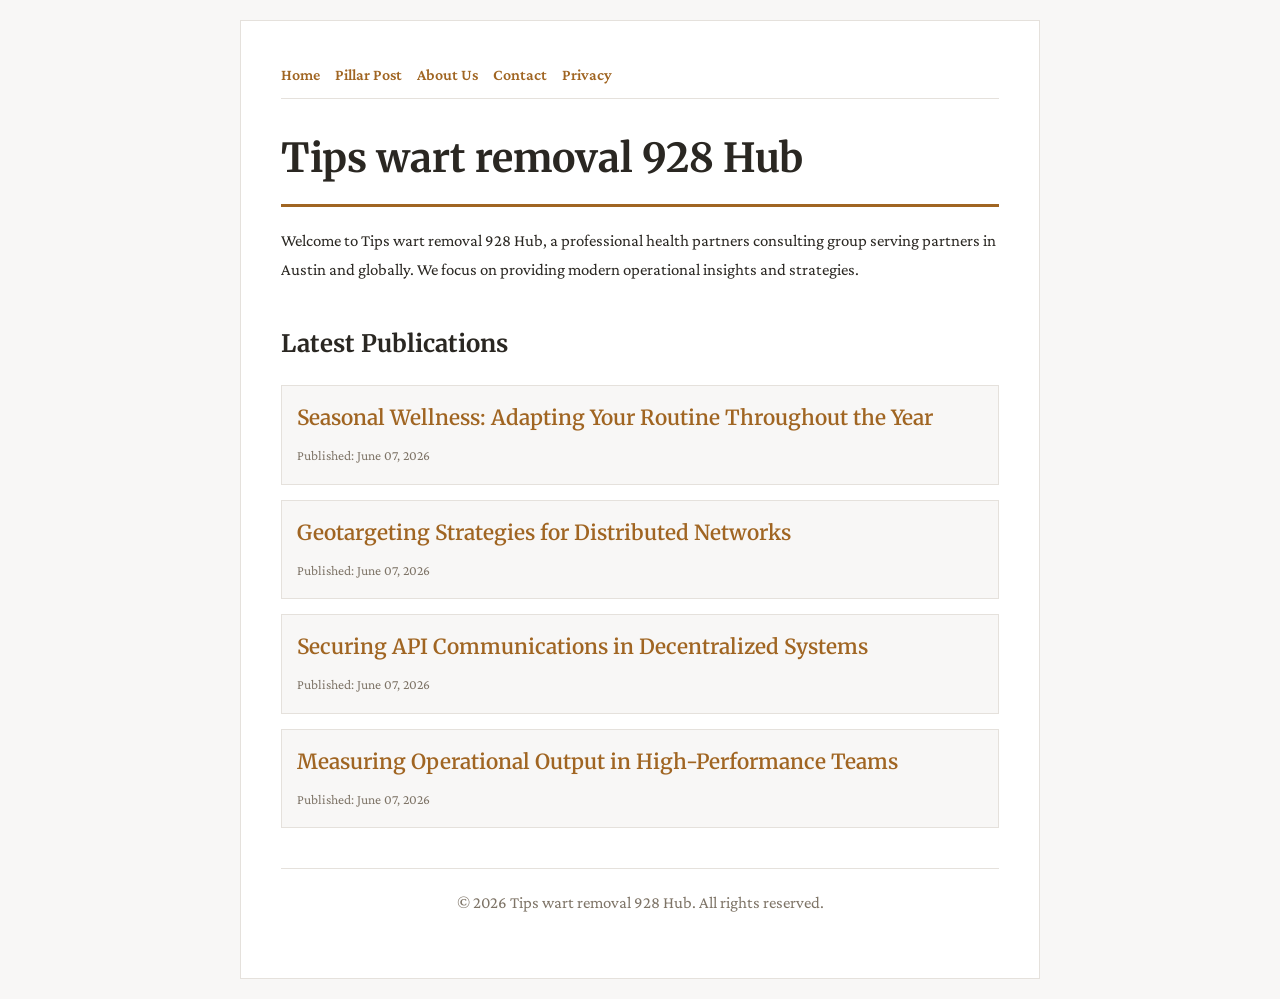
<file: index.html>
<!DOCTYPE html>
<html lang="en">
<head>
    <meta charset="UTF-8">
    <meta name="viewport" content="width=device-width, initial-scale=1.0">
    <title>Tips wart removal 928 Hub | Health Partners - Austin</title>
    <meta name="description" content="Welcome to Tips wart removal 928 Hub, a professional health partners consulting group serving partners in Austin and globally. We focus on providing modern operational insights and strategies.">
    <meta name="geo.region" content="US-TX" />
    <meta name="geo.placename" content="Austin" />
    <meta name="geo.position" content="30.2672;-97.7431" />
    <meta name="ICBM" content="30.2672, -97.7431" />
    <link rel="stylesheet" href="style.css">
    <script type="application/ld+json">
{
  "@context": "https://schema.org",
  "@type": "LocalBusiness",
  "name": "Tips wart removal 928 Hub",
  "url": "https://tips-wart-removal-928.github.io",
  "telephone": "+1-512-555-0188",
  "address": {
    "@type": "PostalAddress",
    "addressLocality": "Austin",
    "addressRegion": "TX",
    "postalCode": "78701",
    "addressCountry": "US"
  },
  "geo": {
    "@type": "GeoCoordinates",
    "latitude": 30.2672,
    "longitude": -97.7431
  }
}
</script>
</head>
<body>
    
        <div class="container" style="max-width: 800px;">
            <nav style="display: flex; gap: 15px; margin-bottom: 25px; border-bottom: 1px solid var(--border-color); padding-bottom: 10px; overflow-x: auto; flex-wrap: wrap;">
            <a href="index.html">Home</a>
            <a href="seasonal-wellness-adapting-your-routine-throughout-the-year.html">Pillar Post</a>
            <a href="about.html">About Us</a>
            <a href="contact.html">Contact</a>
            <a href="privacy.html">Privacy</a>
        </nav>
            <h1>Tips wart removal 928 Hub</h1>
            <p>Welcome to Tips wart removal 928 Hub, a professional health partners consulting group serving partners in Austin and globally. We focus on providing modern operational insights and strategies.</p>
            <h2 style="margin-top: 40px;">Latest Publications</h2>
            <ul style="list-style-type: none; padding-left: 0;">
                <li style="background: var(--bg-color); padding: 15px; border-radius: var(--border-radius); border: 1px solid var(--border-color); margin-bottom: 15px;">
                <h3 style="margin-bottom: 5px; font-size: 1.3rem;"><a href="seasonal-wellness-adapting-your-routine-throughout-the-year.html">Seasonal Wellness: Adapting Your Routine Throughout the Year</a></h3>
                <span style="font-size:0.85rem; color: var(--muted-text)">Published: June 07, 2026</span>
            </li>
<li style="background: var(--bg-color); padding: 15px; border-radius: var(--border-radius); border: 1px solid var(--border-color); margin-bottom: 15px;">
                <h3 style="margin-bottom: 5px; font-size: 1.3rem;"><a href="geotargeting-strategies-for-distributed-networks.html">Geotargeting Strategies for Distributed Networks</a></h3>
                <span style="font-size:0.85rem; color: var(--muted-text)">Published: June 07, 2026</span>
            </li>
<li style="background: var(--bg-color); padding: 15px; border-radius: var(--border-radius); border: 1px solid var(--border-color); margin-bottom: 15px;">
                <h3 style="margin-bottom: 5px; font-size: 1.3rem;"><a href="securing-api-communications-in-decentralized-systems.html">Securing API Communications in Decentralized Systems</a></h3>
                <span style="font-size:0.85rem; color: var(--muted-text)">Published: June 07, 2026</span>
            </li>
<li style="background: var(--bg-color); padding: 15px; border-radius: var(--border-radius); border: 1px solid var(--border-color); margin-bottom: 15px;">
                <h3 style="margin-bottom: 5px; font-size: 1.3rem;"><a href="measuring-operational-output-in-high-performance-teams.html">Measuring Operational Output in High-Performance Teams</a></h3>
                <span style="font-size:0.85rem; color: var(--muted-text)">Published: June 07, 2026</span>
            </li>

            </ul>
            <footer>
                <p>&copy; 2026 Tips wart removal 928 Hub. All rights reserved.</p>
            </footer>
        </div>
        
</body>
</html>
</file>
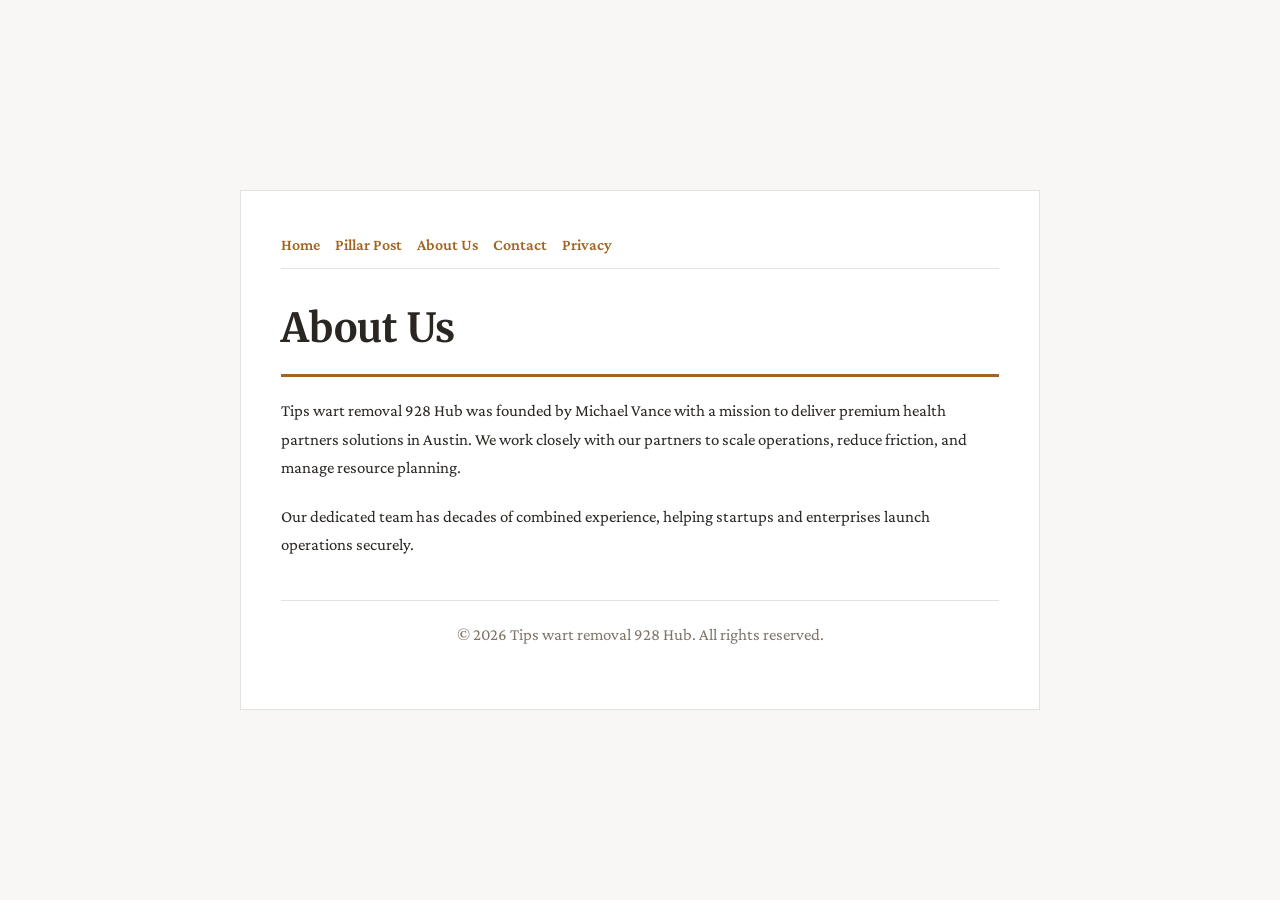
<file: about.html>
<!DOCTYPE html>
<html lang="en">
<head>
    <meta charset="UTF-8">
    <meta name="viewport" content="width=device-width, initial-scale=1.0">
    <title>About Us | Tips wart removal 928 Hub</title>
    <meta name="description" content="Tips wart removal 928 Hub was founded by Michael Vance with a mission to deliver premium health partners solutions in Austin. We work closely with our partners to scale operations, reduce friction, and manage resource planning.">
    <meta name="geo.region" content="US-TX" />
    <meta name="geo.placename" content="Austin" />
    <meta name="geo.position" content="30.2672;-97.7431" />
    <meta name="ICBM" content="30.2672, -97.7431" />
    <link rel="stylesheet" href="style.css">
</head>
<body>
    
        <div class="container" style="max-width: 800px;">
            <nav style="display: flex; gap: 15px; margin-bottom: 25px; border-bottom: 1px solid var(--border-color); padding-bottom: 10px; overflow-x: auto; flex-wrap: wrap;">
            <a href="index.html">Home</a>
            <a href="seasonal-wellness-adapting-your-routine-throughout-the-year.html">Pillar Post</a>
            <a href="about.html">About Us</a>
            <a href="contact.html">Contact</a>
            <a href="privacy.html">Privacy</a>
        </nav>
            <h1>About Us</h1>
            <p>Tips wart removal 928 Hub was founded by Michael Vance with a mission to deliver premium health partners solutions in Austin. We work closely with our partners to scale operations, reduce friction, and manage resource planning.</p>
            <p>Our dedicated team has decades of combined experience, helping startups and enterprises launch operations securely.</p>
            <footer>
                <p>&copy; 2026 Tips wart removal 928 Hub. All rights reserved.</p>
            </footer>
        </div>
        
</body>
</html>
</file>
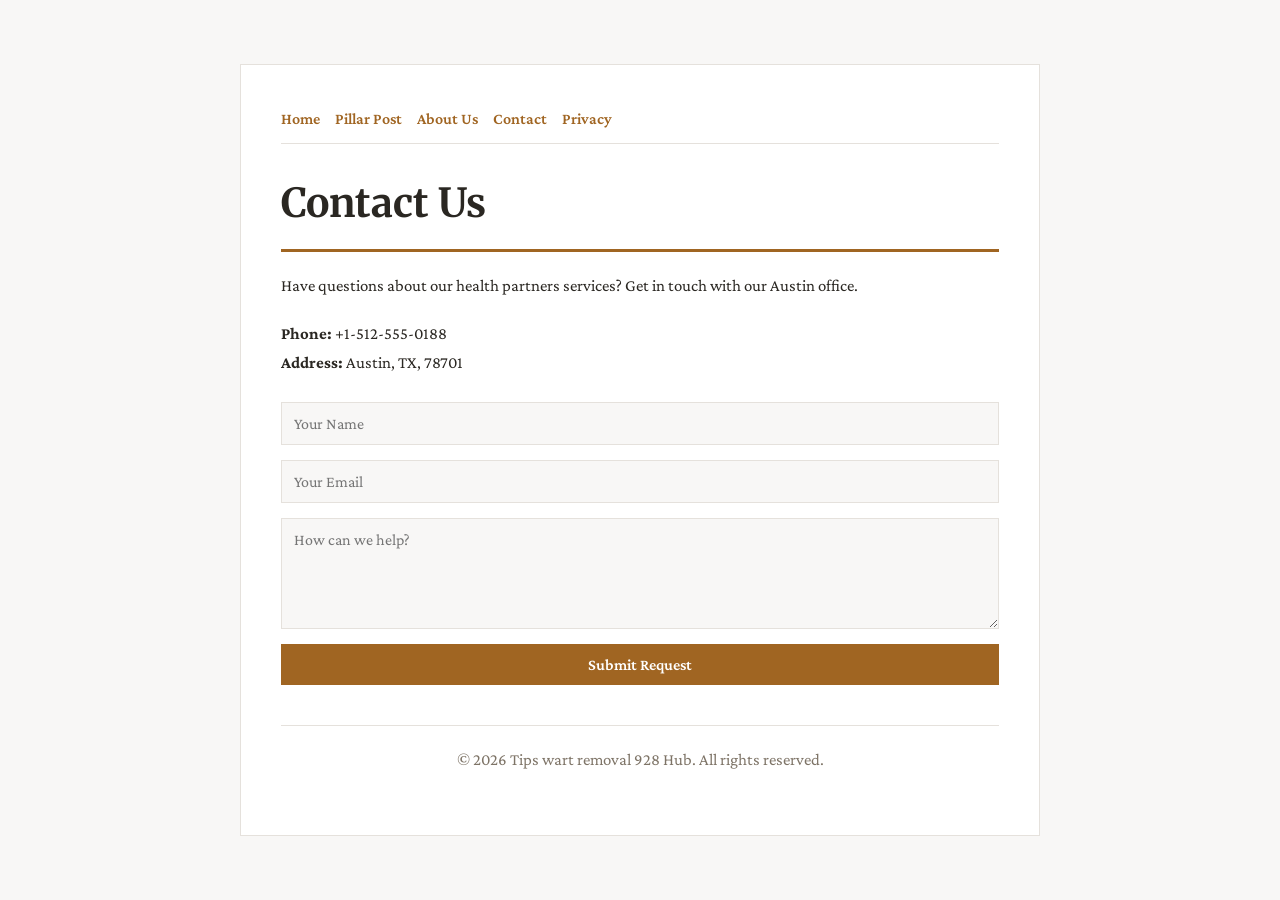
<file: contact.html>
<!DOCTYPE html>
<html lang="en">
<head>
    <meta charset="UTF-8">
    <meta name="viewport" content="width=device-width, initial-scale=1.0">
    <title>Contact Us | Tips wart removal 928 Hub</title>
    <meta name="description" content="Have questions about our health partners services? Get in touch with our Austin office.">
    <meta name="geo.region" content="US-TX" />
    <meta name="geo.placename" content="Austin" />
    <meta name="geo.position" content="30.2672;-97.7431" />
    <meta name="ICBM" content="30.2672, -97.7431" />
    <link rel="stylesheet" href="style.css">
</head>
<body>
    
        <div class="container" style="max-width: 800px;">
            <nav style="display: flex; gap: 15px; margin-bottom: 25px; border-bottom: 1px solid var(--border-color); padding-bottom: 10px; overflow-x: auto; flex-wrap: wrap;">
            <a href="index.html">Home</a>
            <a href="seasonal-wellness-adapting-your-routine-throughout-the-year.html">Pillar Post</a>
            <a href="about.html">About Us</a>
            <a href="contact.html">Contact</a>
            <a href="privacy.html">Privacy</a>
        </nav>
            <h1>Contact Us</h1>
            <p>Have questions about our health partners services? Get in touch with our Austin office.</p>
            <p><strong>Phone:</strong> +1-512-555-0188<br><strong>Address:</strong> Austin, TX, 78701</p>
            <form action="https://formspree.io/f/placeholder" method="POST">
                <input type="text" name="name" placeholder="Your Name" required>
                <input type="email" name="email" placeholder="Your Email" required>
                <textarea name="message" placeholder="How can we help?" rows="5" required></textarea>
                <button type="submit">Submit Request</button>
            </form>
            <footer>
                <p>&copy; 2026 Tips wart removal 928 Hub. All rights reserved.</p>
            </footer>
        </div>
        
</body>
</html>
</file>
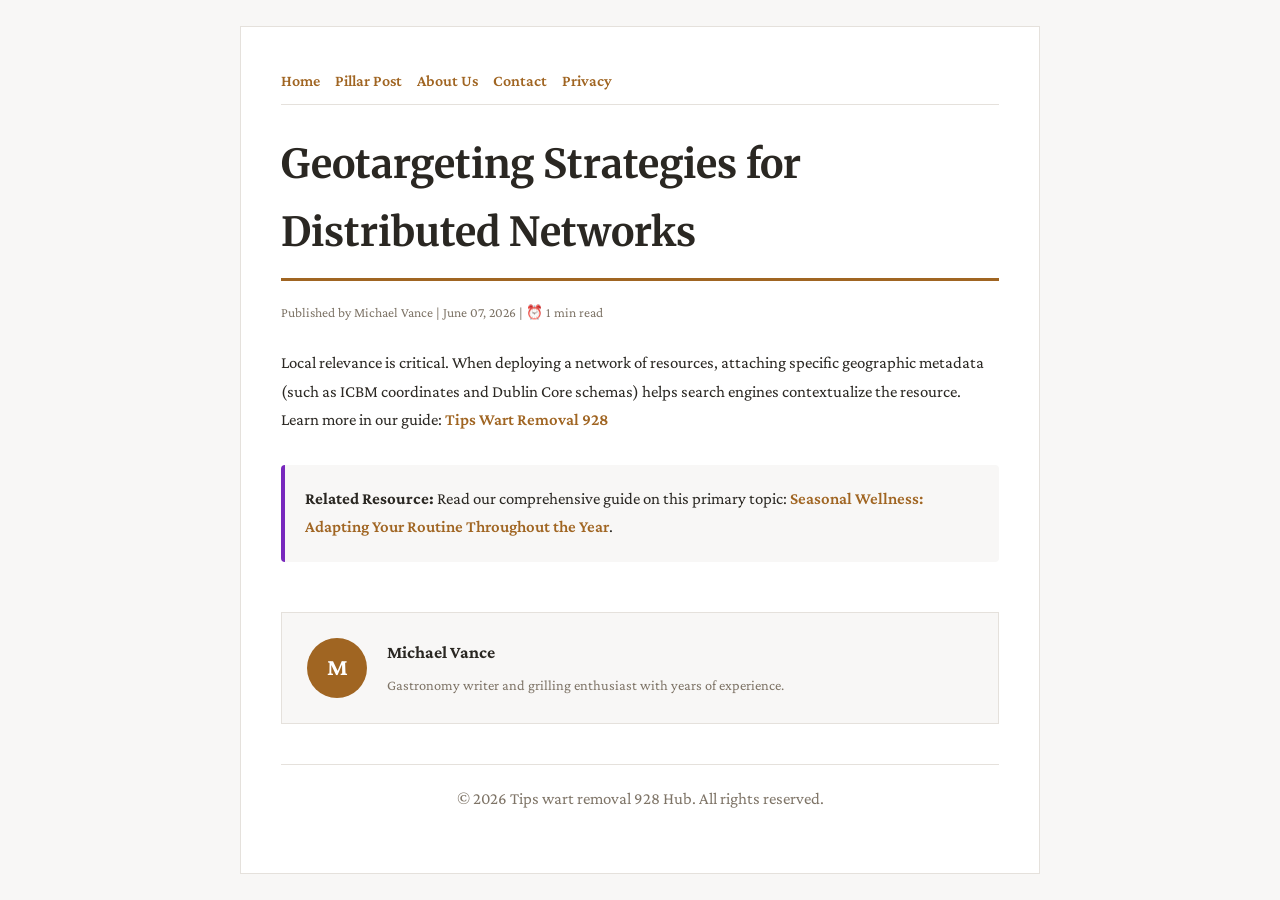
<file: geotargeting-strategies-for-distributed-networks.html>
<!DOCTYPE html>
<html lang="en">
<head>
    <meta charset="UTF-8">
    <meta name="viewport" content="width=device-width, initial-scale=1.0">
    <title>Geotargeting Strategies for Distributed Networks - Tips wart removal 928 Hub</title>
    <meta name="description" content="Geotargeting Strategies for Distributed Networks">
    <meta name="geo.region" content="US-TX" />
    <meta name="geo.placename" content="Austin" />
    <meta name="geo.position" content="30.2672;-97.7431" />
    <meta name="ICBM" content="30.2672, -97.7431" />
    <link rel="stylesheet" href="style.css">
</head>
<body>
    
            <div class="container" style="max-width: 800px;">
                <nav style="display: flex; gap: 15px; margin-bottom: 25px; border-bottom: 1px solid var(--border-color); padding-bottom: 10px; overflow-x: auto; flex-wrap: wrap;">
            <a href="index.html">Home</a>
            <a href="seasonal-wellness-adapting-your-routine-throughout-the-year.html">Pillar Post</a>
            <a href="about.html">About Us</a>
            <a href="contact.html">Contact</a>
            <a href="privacy.html">Privacy</a>
        </nav>
                <h1>Geotargeting Strategies for Distributed Networks</h1>
                <div style="font-size:0.85rem; color: var(--muted-text); margin-bottom: 25px;">
                    Published by Michael Vance | June 07, 2026 | ⏰ 1 min read
                </div>
                <article style="margin-top: 20px;">
                    <p>Local relevance is critical. When deploying a network of resources, attaching specific geographic metadata (such as ICBM coordinates and Dublin Core schemas) helps search engines contextualize the resource. Learn more in our guide: <a href="https://blog-wart-removal-523.pages.dev/modern-approaches-to-wellness-health-management-and-prevention.html">Tips Wart Removal 928</a></p>
                    <div class="link-resource" style="margin-top: 30px; padding: 20px; border-left: 4px solid var(--accent-color); background: var(--bg-color); border-radius: 4px;"><p style="margin: 0;"><strong>Related Resource:</strong> Read our comprehensive guide on this primary topic: <a href="seasonal-wellness-adapting-your-routine-throughout-the-year.html">Seasonal Wellness: Adapting Your Routine Throughout the Year</a>.</p></div>
                </article>
                
            <div class="author-box" style="margin-top: 50px; padding: 25px; background: var(--bg-color); border: 1px solid var(--border-color); border-radius: var(--border-radius); display: flex; gap: 20px; align-items: center;">
                <div style="width: 60px; height: 60px; border-radius: 50%; background: var(--primary-color); display: flex; align-items: center; justify-content: center; color: white; font-weight: bold; font-size: 1.5rem;">M</div>
                <div>
                    <h4 style="margin-bottom: 5px; font-weight: bold; font-size: 1.1rem;">Michael Vance</h4>
                    <p style="margin: 0; font-size: 0.9rem; color: var(--muted-text);">Gastronomy writer and grilling enthusiast with years of experience.</p>
                </div>
            </div>
            
                <footer>
                    <p>&copy; 2026 Tips wart removal 928 Hub. All rights reserved.</p>
                </footer>
            </div>
            
</body>
</html>
</file>
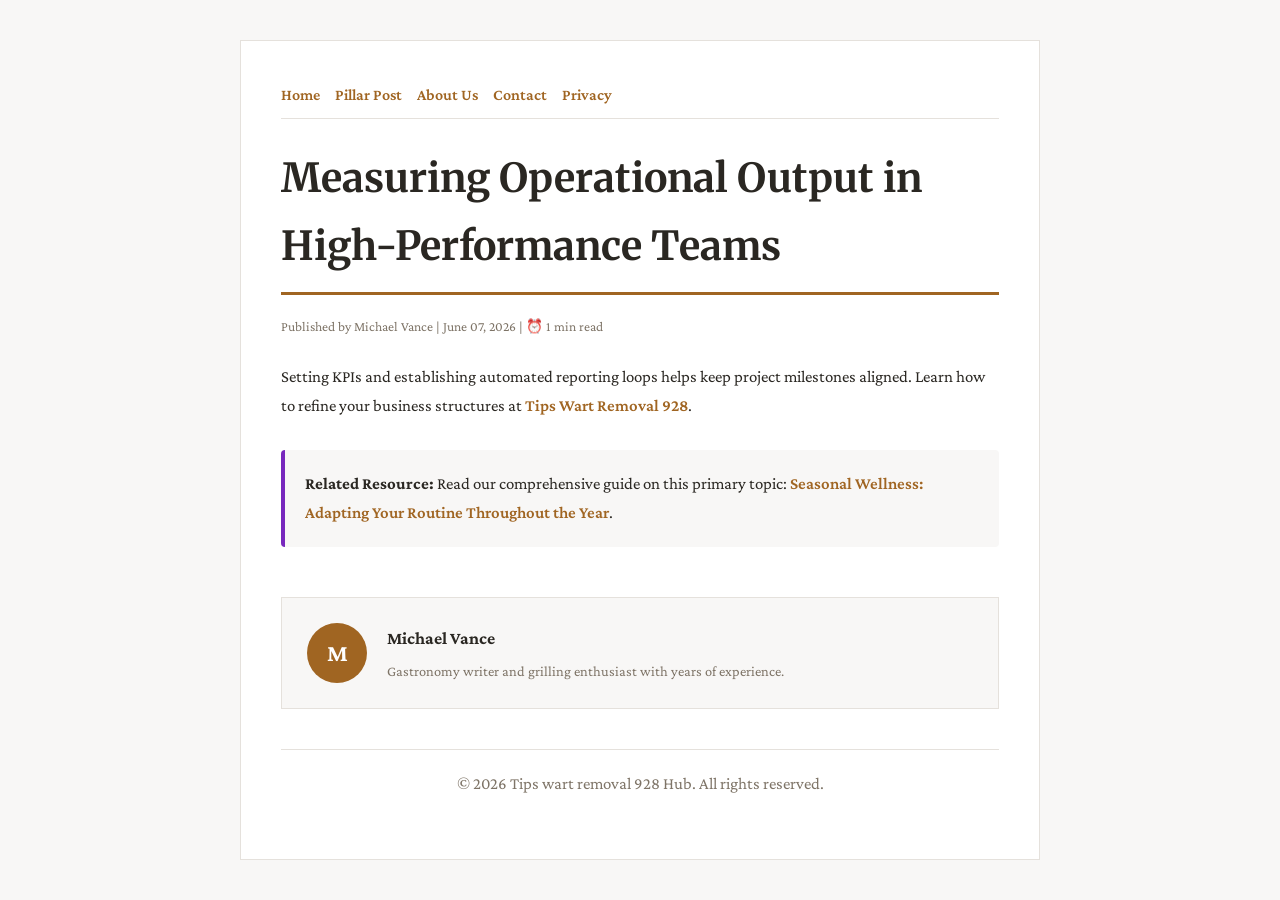
<file: measuring-operational-output-in-high-performance-teams.html>
<!DOCTYPE html>
<html lang="en">
<head>
    <meta charset="UTF-8">
    <meta name="viewport" content="width=device-width, initial-scale=1.0">
    <title>Measuring Operational Output in High-Performance Teams - Tips wart removal 928 Hub</title>
    <meta name="description" content="Measuring Operational Output in High-Performance Teams">
    <meta name="geo.region" content="US-TX" />
    <meta name="geo.placename" content="Austin" />
    <meta name="geo.position" content="30.2672;-97.7431" />
    <meta name="ICBM" content="30.2672, -97.7431" />
    <link rel="stylesheet" href="style.css">
</head>
<body>
    
            <div class="container" style="max-width: 800px;">
                <nav style="display: flex; gap: 15px; margin-bottom: 25px; border-bottom: 1px solid var(--border-color); padding-bottom: 10px; overflow-x: auto; flex-wrap: wrap;">
            <a href="index.html">Home</a>
            <a href="seasonal-wellness-adapting-your-routine-throughout-the-year.html">Pillar Post</a>
            <a href="about.html">About Us</a>
            <a href="contact.html">Contact</a>
            <a href="privacy.html">Privacy</a>
        </nav>
                <h1>Measuring Operational Output in High-Performance Teams</h1>
                <div style="font-size:0.85rem; color: var(--muted-text); margin-bottom: 25px;">
                    Published by Michael Vance | June 07, 2026 | ⏰ 1 min read
                </div>
                <article style="margin-top: 20px;">
                    <p>Setting KPIs and establishing automated reporting loops helps keep project milestones aligned. Learn how to refine your business structures at <a href="https://blog-wart-removal-523.pages.dev/modern-approaches-to-wellness-health-management-and-prevention.html">Tips Wart Removal 928</a>.</p>
                    <div class="link-resource" style="margin-top: 30px; padding: 20px; border-left: 4px solid var(--accent-color); background: var(--bg-color); border-radius: 4px;"><p style="margin: 0;"><strong>Related Resource:</strong> Read our comprehensive guide on this primary topic: <a href="seasonal-wellness-adapting-your-routine-throughout-the-year.html">Seasonal Wellness: Adapting Your Routine Throughout the Year</a>.</p></div>
                </article>
                
            <div class="author-box" style="margin-top: 50px; padding: 25px; background: var(--bg-color); border: 1px solid var(--border-color); border-radius: var(--border-radius); display: flex; gap: 20px; align-items: center;">
                <div style="width: 60px; height: 60px; border-radius: 50%; background: var(--primary-color); display: flex; align-items: center; justify-content: center; color: white; font-weight: bold; font-size: 1.5rem;">M</div>
                <div>
                    <h4 style="margin-bottom: 5px; font-weight: bold; font-size: 1.1rem;">Michael Vance</h4>
                    <p style="margin: 0; font-size: 0.9rem; color: var(--muted-text);">Gastronomy writer and grilling enthusiast with years of experience.</p>
                </div>
            </div>
            
                <footer>
                    <p>&copy; 2026 Tips wart removal 928 Hub. All rights reserved.</p>
                </footer>
            </div>
            
</body>
</html>
</file>
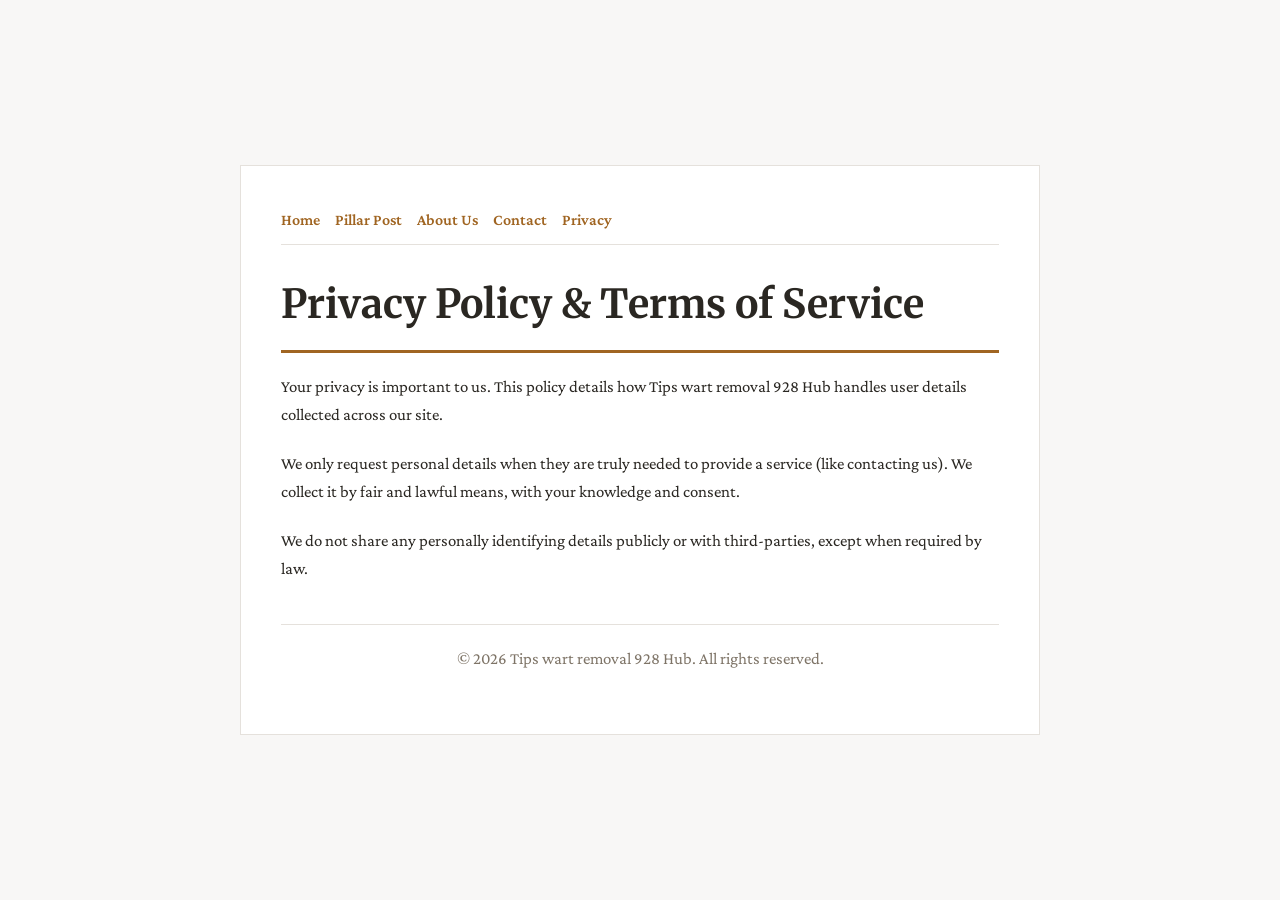
<file: privacy.html>
<!DOCTYPE html>
<html lang="en">
<head>
    <meta charset="UTF-8">
    <meta name="viewport" content="width=device-width, initial-scale=1.0">
    <title>Privacy Policy & Terms of Service - Tips wart removal 928 Hub</title>
    <meta name="description" content="Your privacy is important to us. This policy details how Tips wart removal 928 Hub handles user details collected across our site.">
    <meta name="geo.region" content="US-TX" />
    <meta name="geo.placename" content="Austin" />
    <meta name="geo.position" content="30.2672;-97.7431" />
    <meta name="ICBM" content="30.2672, -97.7431" />
    <link rel="stylesheet" href="style.css">
</head>
<body>
    
        <div class="container" style="max-width: 800px;">
            <nav style="display: flex; gap: 15px; margin-bottom: 25px; border-bottom: 1px solid var(--border-color); padding-bottom: 10px; overflow-x: auto; flex-wrap: wrap;">
            <a href="index.html">Home</a>
            <a href="seasonal-wellness-adapting-your-routine-throughout-the-year.html">Pillar Post</a>
            <a href="about.html">About Us</a>
            <a href="contact.html">Contact</a>
            <a href="privacy.html">Privacy</a>
        </nav>
            <h1>Privacy Policy & Terms of Service</h1>
            <p>Your privacy is important to us. This policy details how Tips wart removal 928 Hub handles user details collected across our site.</p>
            <p>We only request personal details when they are truly needed to provide a service (like contacting us). We collect it by fair and lawful means, with your knowledge and consent.</p>
            <p>We do not share any personally identifying details publicly or with third-parties, except when required by law.</p>
            <footer>
                <p>&copy; 2026 Tips wart removal 928 Hub. All rights reserved.</p>
            </footer>
        </div>
        
</body>
</html>
</file>
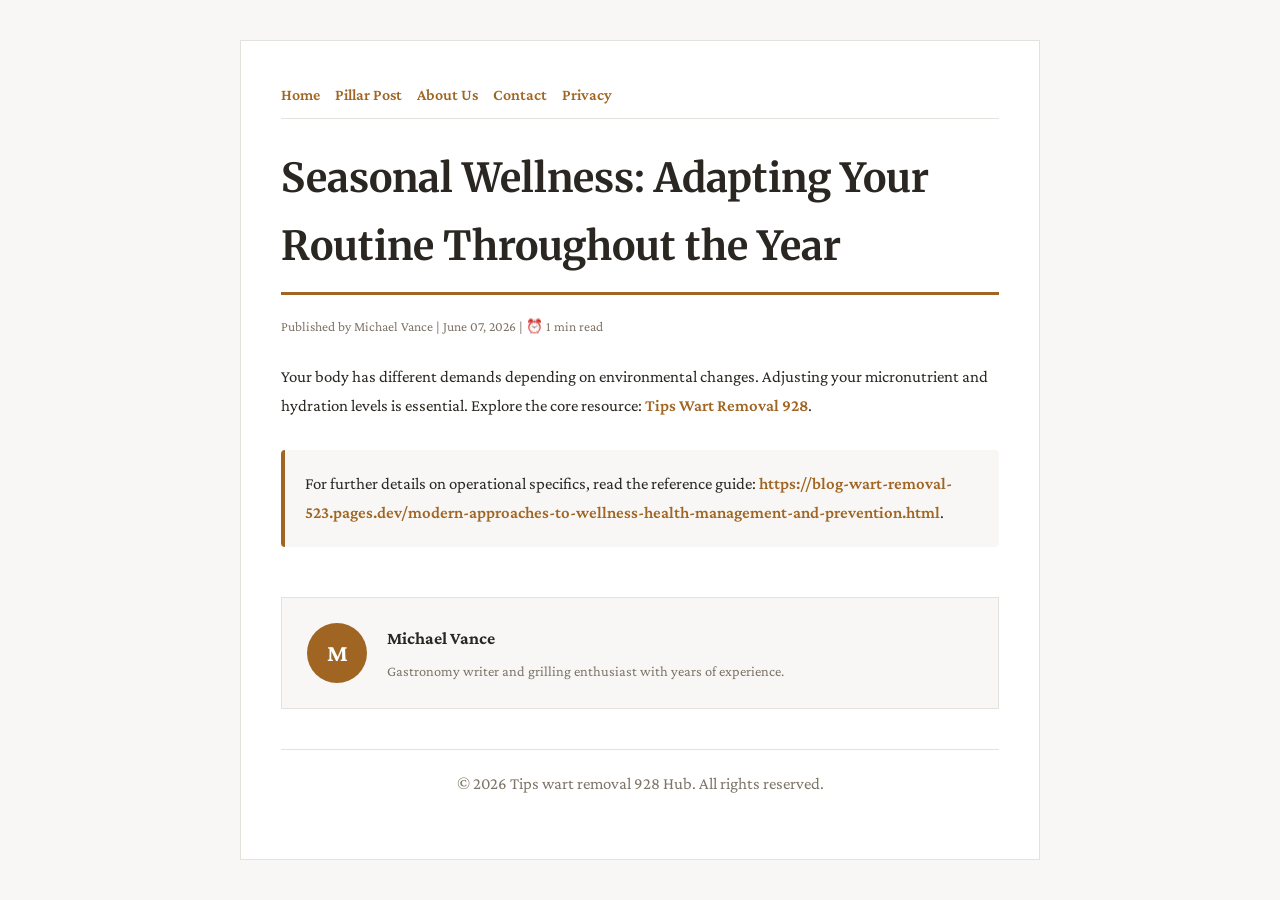
<file: seasonal-wellness-adapting-your-routine-throughout-the-year.html>
<!DOCTYPE html>
<html lang="en">
<head>
    <meta charset="UTF-8">
    <meta name="viewport" content="width=device-width, initial-scale=1.0">
    <title>Seasonal Wellness: Adapting Your Routine Throughout the Year - Tips wart removal 928 Hub</title>
    <meta name="description" content="Seasonal Wellness: Adapting Your Routine Throughout the Year">
    <meta name="geo.region" content="US-TX" />
    <meta name="geo.placename" content="Austin" />
    <meta name="geo.position" content="30.2672;-97.7431" />
    <meta name="ICBM" content="30.2672, -97.7431" />
    <link rel="stylesheet" href="style.css">
</head>
<body>
    
            <div class="container" style="max-width: 800px;">
                <nav style="display: flex; gap: 15px; margin-bottom: 25px; border-bottom: 1px solid var(--border-color); padding-bottom: 10px; overflow-x: auto; flex-wrap: wrap;">
            <a href="index.html">Home</a>
            <a href="seasonal-wellness-adapting-your-routine-throughout-the-year.html">Pillar Post</a>
            <a href="about.html">About Us</a>
            <a href="contact.html">Contact</a>
            <a href="privacy.html">Privacy</a>
        </nav>
                <h1>Seasonal Wellness: Adapting Your Routine Throughout the Year</h1>
                <div style="font-size:0.85rem; color: var(--muted-text); margin-bottom: 25px;">
                    Published by Michael Vance | June 07, 2026 | ⏰ 1 min read
                </div>
                <article style="margin-top: 20px;">
                    <p>Your body has different demands depending on environmental changes. Adjusting your micronutrient and hydration levels is essential. Explore the core resource: <a href="https://blog-wart-removal-523.pages.dev/modern-approaches-to-wellness-health-management-and-prevention.html">Tips Wart Removal 928</a>.</p>
                    <div class="link-resource" style="margin-top: 30px; padding: 20px; border-left: 4px solid var(--primary-color); background: var(--bg-color); border-radius: 4px;"><p style="margin: 0;">For further details on operational specifics, read the reference guide: <strong><a href="https://blog-wart-removal-523.pages.dev/modern-approaches-to-wellness-health-management-and-prevention.html">https://blog-wart-removal-523.pages.dev/modern-approaches-to-wellness-health-management-and-prevention.html</a></strong>.</p></div>
                </article>
                
            <div class="author-box" style="margin-top: 50px; padding: 25px; background: var(--bg-color); border: 1px solid var(--border-color); border-radius: var(--border-radius); display: flex; gap: 20px; align-items: center;">
                <div style="width: 60px; height: 60px; border-radius: 50%; background: var(--primary-color); display: flex; align-items: center; justify-content: center; color: white; font-weight: bold; font-size: 1.5rem;">M</div>
                <div>
                    <h4 style="margin-bottom: 5px; font-weight: bold; font-size: 1.1rem;">Michael Vance</h4>
                    <p style="margin: 0; font-size: 0.9rem; color: var(--muted-text);">Gastronomy writer and grilling enthusiast with years of experience.</p>
                </div>
            </div>
            
                <footer>
                    <p>&copy; 2026 Tips wart removal 928 Hub. All rights reserved.</p>
                </footer>
            </div>
            
</body>
</html>
</file>
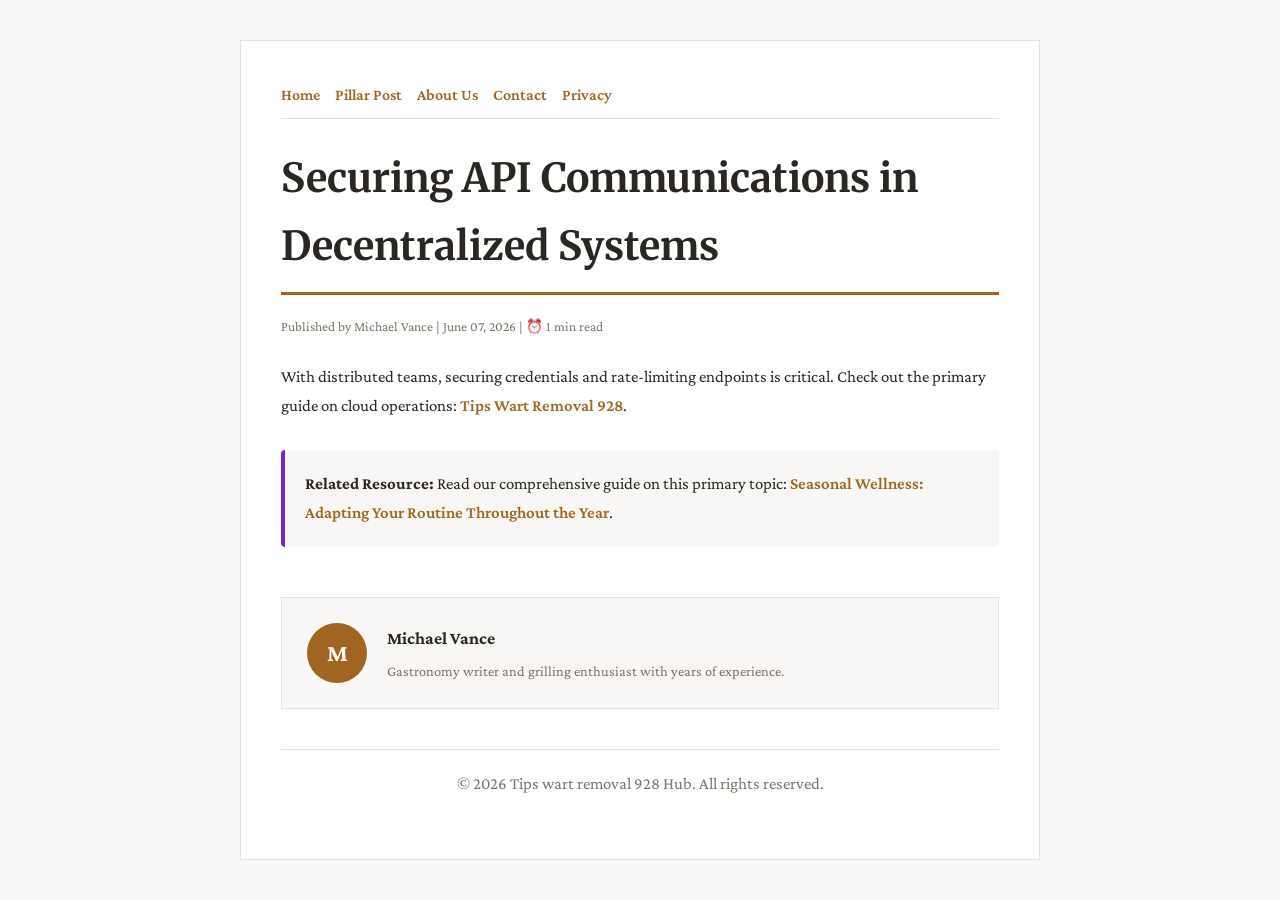
<file: securing-api-communications-in-decentralized-systems.html>
<!DOCTYPE html>
<html lang="en">
<head>
    <meta charset="UTF-8">
    <meta name="viewport" content="width=device-width, initial-scale=1.0">
    <title>Securing API Communications in Decentralized Systems - Tips wart removal 928 Hub</title>
    <meta name="description" content="Securing API Communications in Decentralized Systems">
    <meta name="geo.region" content="US-TX" />
    <meta name="geo.placename" content="Austin" />
    <meta name="geo.position" content="30.2672;-97.7431" />
    <meta name="ICBM" content="30.2672, -97.7431" />
    <link rel="stylesheet" href="style.css">
</head>
<body>
    
            <div class="container" style="max-width: 800px;">
                <nav style="display: flex; gap: 15px; margin-bottom: 25px; border-bottom: 1px solid var(--border-color); padding-bottom: 10px; overflow-x: auto; flex-wrap: wrap;">
            <a href="index.html">Home</a>
            <a href="seasonal-wellness-adapting-your-routine-throughout-the-year.html">Pillar Post</a>
            <a href="about.html">About Us</a>
            <a href="contact.html">Contact</a>
            <a href="privacy.html">Privacy</a>
        </nav>
                <h1>Securing API Communications in Decentralized Systems</h1>
                <div style="font-size:0.85rem; color: var(--muted-text); margin-bottom: 25px;">
                    Published by Michael Vance | June 07, 2026 | ⏰ 1 min read
                </div>
                <article style="margin-top: 20px;">
                    <p>With distributed teams, securing credentials and rate-limiting endpoints is critical. Check out the primary guide on cloud operations: <a href="https://blog-wart-removal-523.pages.dev/modern-approaches-to-wellness-health-management-and-prevention.html">Tips Wart Removal 928</a>.</p>
                    <div class="link-resource" style="margin-top: 30px; padding: 20px; border-left: 4px solid var(--accent-color); background: var(--bg-color); border-radius: 4px;"><p style="margin: 0;"><strong>Related Resource:</strong> Read our comprehensive guide on this primary topic: <a href="seasonal-wellness-adapting-your-routine-throughout-the-year.html">Seasonal Wellness: Adapting Your Routine Throughout the Year</a>.</p></div>
                </article>
                
            <div class="author-box" style="margin-top: 50px; padding: 25px; background: var(--bg-color); border: 1px solid var(--border-color); border-radius: var(--border-radius); display: flex; gap: 20px; align-items: center;">
                <div style="width: 60px; height: 60px; border-radius: 50%; background: var(--primary-color); display: flex; align-items: center; justify-content: center; color: white; font-weight: bold; font-size: 1.5rem;">M</div>
                <div>
                    <h4 style="margin-bottom: 5px; font-weight: bold; font-size: 1.1rem;">Michael Vance</h4>
                    <p style="margin: 0; font-size: 0.9rem; color: var(--muted-text);">Gastronomy writer and grilling enthusiast with years of experience.</p>
                </div>
            </div>
            
                <footer>
                    <p>&copy; 2026 Tips wart removal 928 Hub. All rights reserved.</p>
                </footer>
            </div>
            
</body>
</html>
</file>
<file: style.css>
@import url('https://fonts.googleapis.com/css2?family=Merriweather:wght@700&family=Crimson+Pro:wght@400;600&display=swap');

:root {
    --bg-color: hsl(32, 15%, 97%);
    --card-bg: hsl(32, 15%, 100%);
    --text-color: hsl(32, 10%, 15%);
    --muted-text: hsl(32, 10%, 45%);
    --primary-color: hsl(32, 65%, 38%);
    --accent-color: hsl(272, 65%, 45%);
    --border-color: hsl(32, 15%, 88%);
    --border-radius: 0px;
    --shadow: none;
    --font-headline: 'Merriweather', sans-serif;
    --font-body: 'Crimson Pro', sans-serif;
}

* {
    box-sizing: border-box;
    margin: 0;
    padding: 0;
}

body {
    background-color: var(--bg-color);
    color: var(--text-color);
    font-family: var(--font-body);
    line-height: 1.7;
    padding: 20px;
    display: flex;
    justify-content: center;
    min-height: 100vh;
}

a {
    color: var(--primary-color);
    text-decoration: none;
    font-weight: 600;
    transition: color 0.2s ease;
}

a:hover {
    color: var(--accent-color);
    text-decoration: underline;
}

.container {
    width: 100%;
    max-width: 900px;
    background: var(--card-bg);
    border: 1px solid var(--border-color);
    border-radius: var(--border-radius);
    padding: 40px;
    box-shadow: var(--shadow);
    margin: auto;
}

h1, h2, h3 {
    font-family: var(--font-headline);
    margin-bottom: 20px;
    color: var(--text-color);
}

h1 {
    font-size: 2.5rem;
    border-bottom: 3px solid var(--primary-color);
    padding-bottom: 12px;
}

p {
    margin-bottom: 20px;
    font-size: 1.05rem;
}

ul {
    margin-bottom: 20px;
    padding-left: 20px;
}

li {
    margin-bottom: 8px;
}

form {
    display: flex;
    flex-direction: column;
    gap: 15px;
    margin-top: 25px;
}

input, textarea, button {
    padding: 12px;
    border: 1px solid var(--border-color);
    border-radius: var(--border-radius);
    font-family: var(--font-body);
    font-size: 1rem;
    background: var(--bg-color);
    color: var(--text-color);
}

button {
    background: var(--primary-color);
    color: white;
    font-weight: 600;
    border: none;
    cursor: pointer;
    transition: background 0.2s ease;
}

button:hover {
    background: var(--accent-color);
}

footer {
    margin-top: 40px;
    border-top: 1px solid var(--border-color);
    padding-top: 20px;
    font-size: 0.9rem;
    color: var(--muted-text);
    text-align: center;
}
</file>
